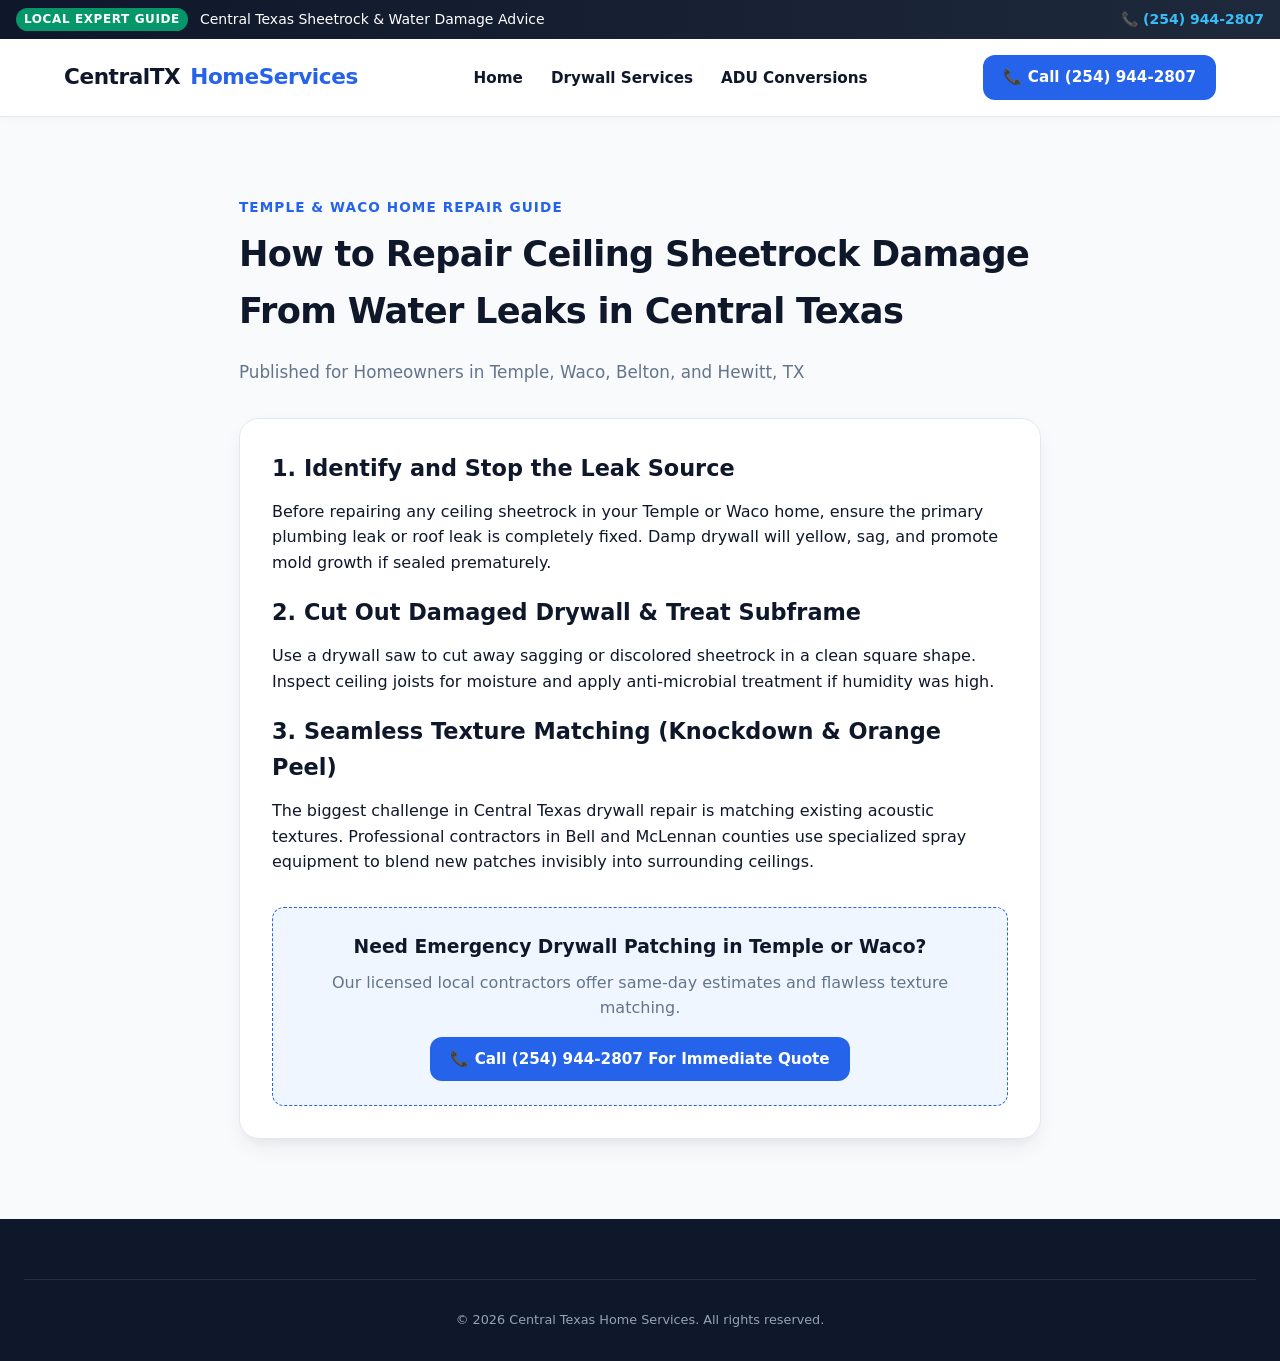
<file: blog-sheetrock-water-damage-temple-waco.html>
<!DOCTYPE html>
<html lang="en">
<head>
  <meta charset="UTF-8">
  <meta name="viewport" content="width=device-width, initial-scale=1.0">
  <title>How to Repair Ceiling Sheetrock Damage From Water Leaks in Central Texas</title>
  <meta name="description" content="Step-by-step guide to repairing water-damaged ceiling drywall in Temple, Waco, and Belton, TX. Learn texture matching, drying methods, and cost estimates.">
  <link rel="canonical" href="https://centraltxhomeservices.com/blog-sheetrock-water-damage-temple-waco.html">

  <!-- Open Graph -->
  <meta property="og:type" content="article">
  <meta property="og:site_name" content="Central Texas Home Services">
  <meta property="og:title" content="How to Repair Ceiling Sheetrock Damage From Water Leaks in Central Texas">
  <meta property="og:description" content="Step-by-step guide to repairing water-damaged ceiling drywall in Temple, Waco, and Belton, TX. Learn texture matching, drying methods, and cost estimates.">
  <meta property="og:url" content="https://centraltxhomeservices.com/blog-sheetrock-water-damage-temple-waco.html">
  <meta property="og:image" content="https://centraltxhomeservices.com/og-blog-sheetrock.jpg">
  <meta property="og:locale" content="en_US">
  <meta property="article:published_time" content="2026-07-25T00:00:00-05:00">
  <meta property="article:modified_time" content="2026-08-02T00:00:00-05:00">
  <meta property="article:author" content="Central Texas Home Services">

  <!-- Twitter Card -->
  <meta name="twitter:card" content="summary_large_image">
  <meta name="twitter:title" content="How to Repair Ceiling Sheetrock Water Damage in Central Texas">
  <meta name="twitter:description" content="Step-by-step guide for Temple & Waco homeowners: texture matching, drying, and cost estimates.">
  <meta name="twitter:image" content="https://centraltxhomeservices.com/og-blog-sheetrock.jpg">

  <link rel="stylesheet" href="index.css">

  <script type="application/ld+json">
  {
    "@context": "https://schema.org",
    "@type": "BlogPosting",
    "headline": "How to Repair Ceiling Sheetrock Damage From Water Leaks in Central Texas",
    "description": "Comprehensive guide for Temple and Waco homeowners dealing with ceiling water damage, texture matching, and sheetrock repair.",
    "image": "https://centraltxhomeservices.com/og-blog-sheetrock.jpg",
    "datePublished": "2026-07-25",
    "dateModified": "2026-08-02",
    "author": {
      "@type": "Organization",
      "name": "Central Texas Home Services",
      "url": "https://centraltxhomeservices.com"
    },
    "publisher": {
      "@type": "Organization",
      "name": "Central Texas Home Services",
      "logo": {
        "@type": "ImageObject",
        "url": "https://centraltxhomeservices.com/logo.png"
      }
    },
    "mainEntityOfPage": {
      "@type": "WebPage",
      "@id": "https://centraltxhomeservices.com/blog-sheetrock-water-damage-temple-waco.html"
    }
  }
  </script>
  <!-- Free Real-Time Visitor Analytics Tracker -->
  <script defer src="https://static.cloudflareinsights.com/beacon.min.js" data-cf-beacon='{"token": "centraltxhomeservices"}'></script>

</head>
<body>
  <div class="top-bar">
    <div class="top-bar-left">
      <span class="badge-live">LOCAL EXPERT GUIDE</span>
      <span>Central Texas Sheetrock & Water Damage Advice</span>
    </div>
    <a href="tel:2549442807" class="top-bar-phone">📞 (254) 944-2807</a>
  </div>

  <nav class="navbar">
    <div class="nav-container">
      <a href="index.html" class="brand-logo">CentralTX <span>HomeServices</span></a>
      <ul class="nav-links">
        <li><a href="index.html" class="nav-link">Home</a></li>
        <li><a href="drywall-repair-temple-waco.html" class="nav-link">Drywall Services</a></li>
        <li><a href="adu-garage-conversions-central-tx.html" class="nav-link">ADU Conversions</a></li>
      </ul>
      <a href="tel:2549442807" class="btn-cta">📞 Call (254) 944-2807</a>
    </div>
  </nav>

  <article class="section" style="max-width: 850px;">
    <span class="section-tag">TEMPLE & WACO HOME REPAIR GUIDE</span>
    <h1 class="section-title" style="margin-bottom: 20px;">How to Repair Ceiling Sheetrock Damage From Water Leaks in Central Texas</h1>
    <p style="color:var(--text-muted); font-size:1.05rem; margin-bottom: 32px;">Published for Homeowners in Temple, Waco, Belton, and Hewitt, TX</p>

    <div style="background:#FFF; padding:32px; border-radius:var(--radius-lg); border:1px solid var(--border); box-shadow:var(--shadow);">
      <h2 style="font-size:1.4rem; margin-bottom:12px; color:var(--primary);">1. Identify and Stop the Leak Source</h2>
      <p style="margin-bottom:20px;">Before repairing any ceiling sheetrock in your Temple or Waco home, ensure the primary plumbing leak or roof leak is completely fixed. Damp drywall will yellow, sag, and promote mold growth if sealed prematurely.</p>

      <h2 style="font-size:1.4rem; margin-bottom:12px; color:var(--primary);">2. Cut Out Damaged Drywall & Treat Subframe</h2>
      <p style="margin-bottom:20px;">Use a drywall saw to cut away sagging or discolored sheetrock in a clean square shape. Inspect ceiling joists for moisture and apply anti-microbial treatment if humidity was high.</p>

      <h2 style="font-size:1.4rem; margin-bottom:12px; color:var(--primary);">3. Seamless Texture Matching (Knockdown & Orange Peel)</h2>
      <p style="margin-bottom:20px;">The biggest challenge in Central Texas drywall repair is matching existing acoustic textures. Professional contractors in Bell and McLennan counties use specialized spray equipment to blend new patches invisibly into surrounding ceilings.</p>

      <div style="background:#EFF6FF; border:1.5px dashed var(--accent); padding:24px; border-radius:var(--radius); margin-top:32px; text-align:center;">
        <h3 style="color:var(--primary); margin-bottom:8px;">Need Emergency Drywall Patching in Temple or Waco?</h3>
        <p style="color:var(--text-muted); margin-bottom:16px;">Our licensed local contractors offer same-day estimates and flawless texture matching.</p>
        <a href="tel:2549442807" class="btn-cta">📞 Call (254) 944-2807 For Immediate Quote</a>
      </div>
    </div>
  </article>

  <footer class="footer">
    <div class="footer-bottom">© 2026 Central Texas Home Services. All rights reserved.</div>
  </footer>
  <a href="tel:2549442807" class="sticky-mobile-call">📞 Tap To Call (254) 944-2807</a>
  <script src="app.js"></script>
</body>
</html>
</file>
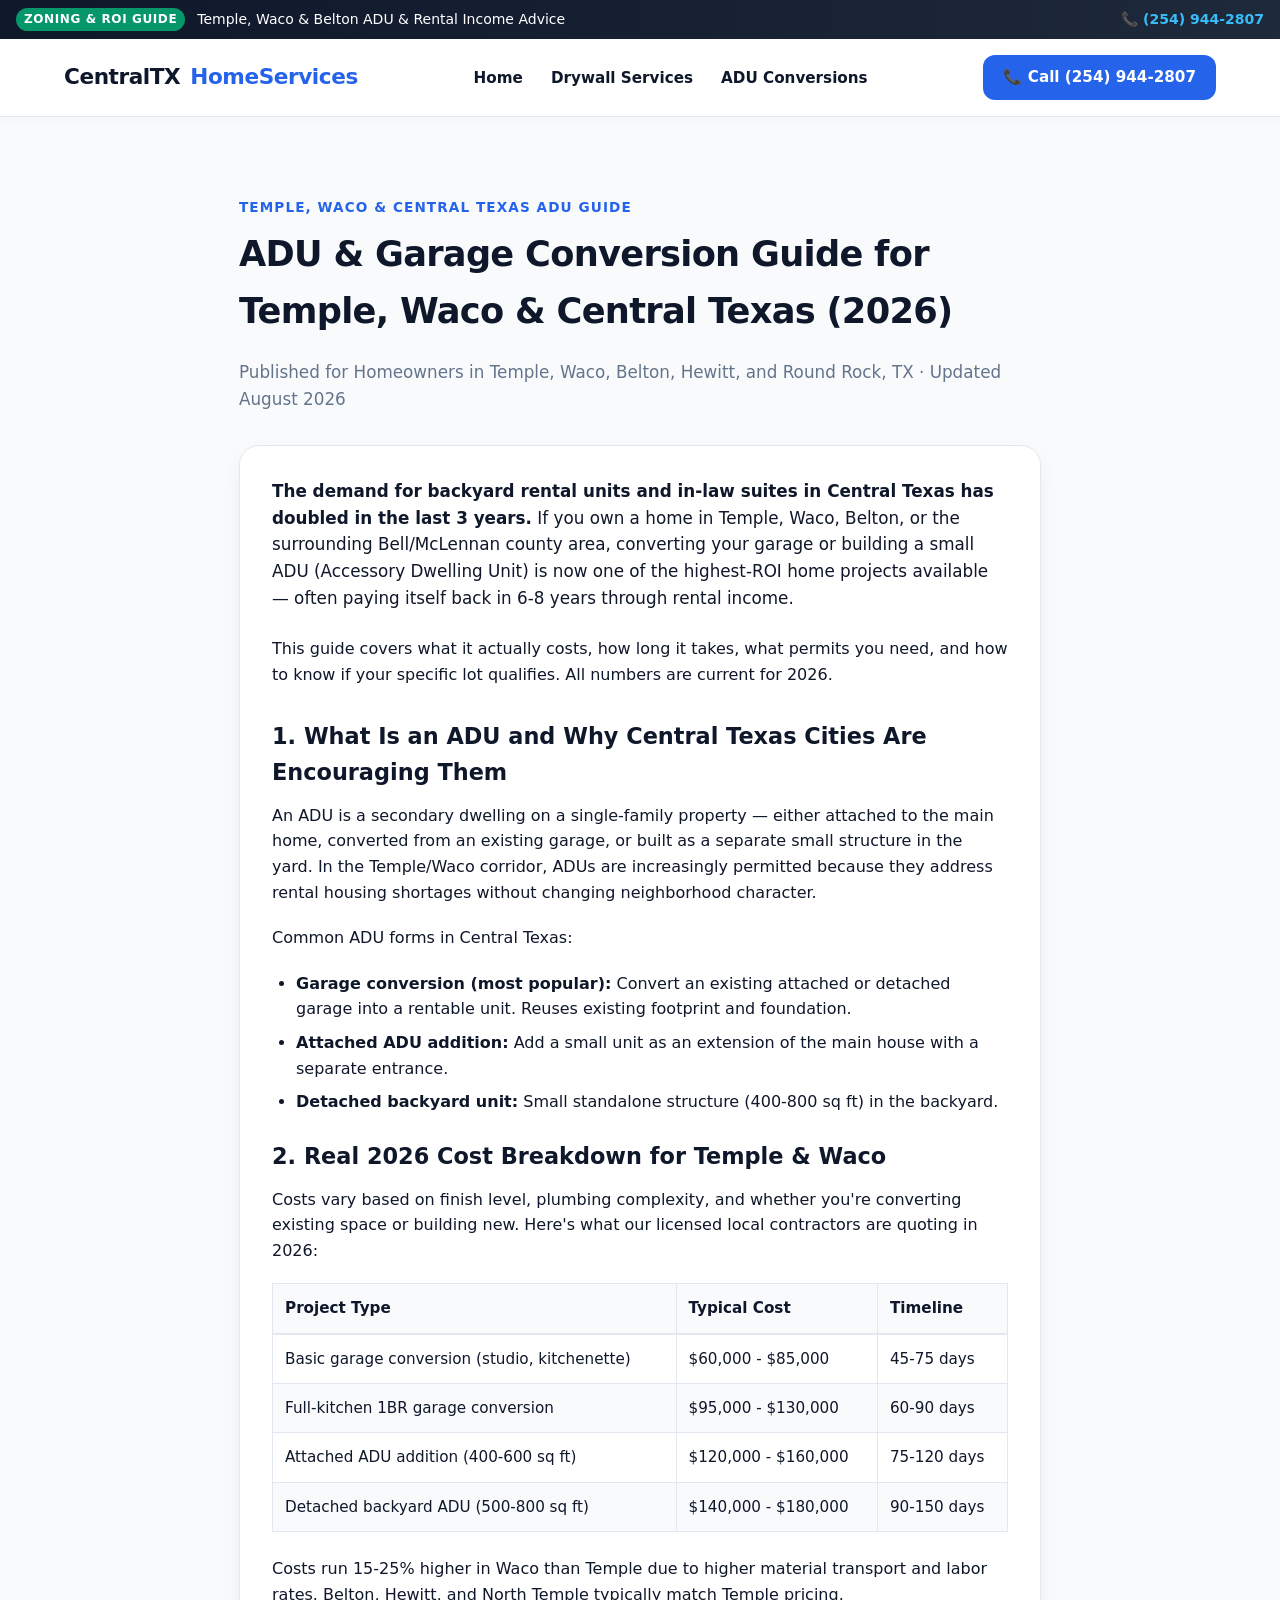
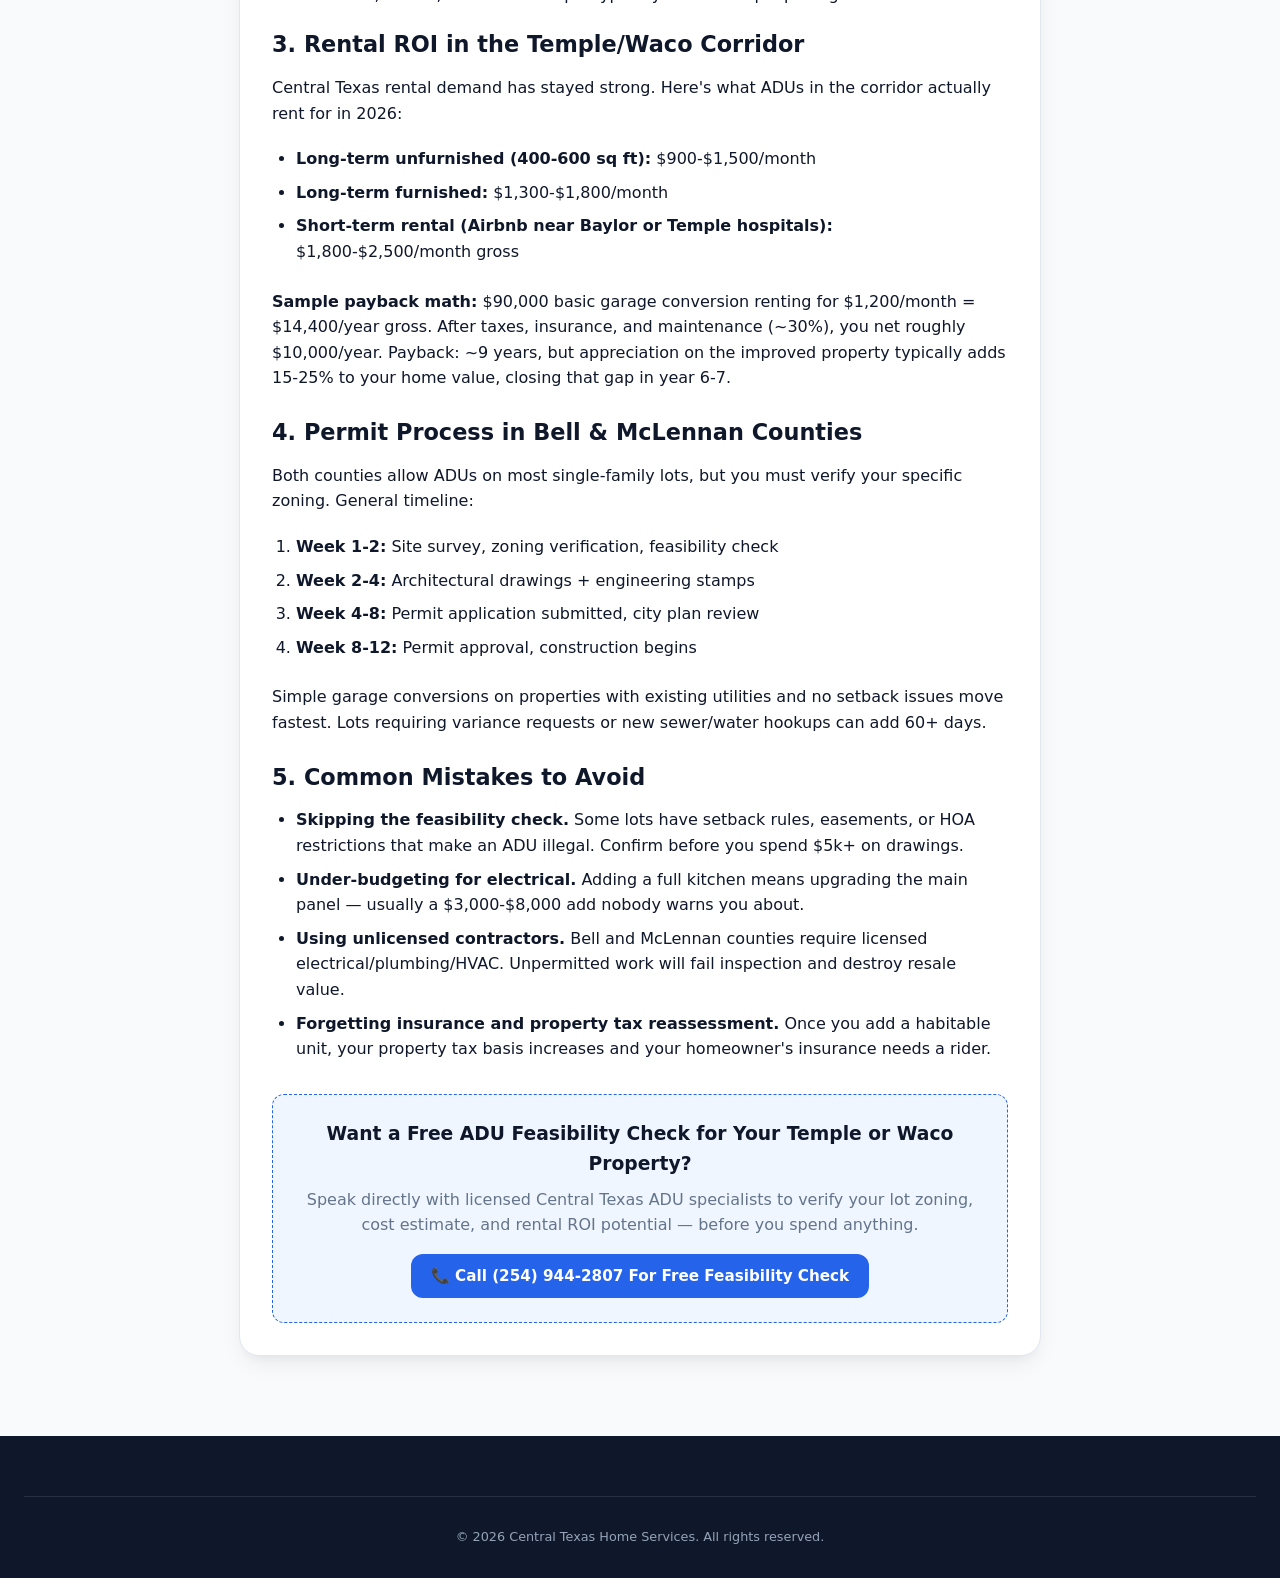
<file: blog-temple-adu-garage-conversion-guide.html>
<!DOCTYPE html>
<html lang="en">
<head>
  <meta charset="UTF-8">
  <meta name="viewport" content="width=device-width, initial-scale=1.0">
  <title>ADU & Garage Conversion Guide for Temple, Waco & Central Texas (2026)</title>
  <meta name="description" content="Complete 2026 guide to building an ADU or converting a garage in Temple, Waco, Belton, and Central Texas. Costs, timelines, permits, and rental ROI breakdown.">
  <link rel="canonical" href="https://centraltxhomeservices.com/blog-temple-adu-garage-conversion-guide.html">

  <!-- Open Graph -->
  <meta property="og:type" content="article">
  <meta property="og:site_name" content="Central Texas Home Services">
  <meta property="og:title" content="ADU & Garage Conversion Guide for Temple, Waco & Central Texas (2026)">
  <meta property="og:description" content="Complete 2026 guide to building an ADU or converting a garage in Temple, Waco, Belton, and Central Texas. Costs, timelines, permits, and rental ROI.">
  <meta property="og:url" content="https://centraltxhomeservices.com/blog-temple-adu-garage-conversion-guide.html">
  <meta property="og:image" content="https://centraltxhomeservices.com/og-blog-adu.jpg">
  <meta property="og:locale" content="en_US">
  <meta property="article:published_time" content="2026-08-02T00:00:00-05:00">
  <meta property="article:modified_time" content="2026-08-02T00:00:00-05:00">
  <meta property="article:author" content="Central Texas Home Services">

  <!-- Twitter Card -->
  <meta name="twitter:card" content="summary_large_image">
  <meta name="twitter:title" content="ADU & Garage Conversion Guide for Temple, Waco & Central Texas (2026)">
  <meta name="twitter:description" content="Costs, timelines, permits, and rental ROI for building an ADU in Temple, Waco, and Central Texas.">
  <meta name="twitter:image" content="https://centraltxhomeservices.com/og-blog-adu.jpg">

  <link rel="stylesheet" href="index.css">

  <script type="application/ld+json">
  {
    "@context": "https://schema.org",
    "@type": "BlogPosting",
    "headline": "ADU & Garage Conversion Guide for Temple, Waco & Central Texas (2026)",
    "description": "Complete 2026 guide to building an ADU or converting a garage in Temple, Waco, Belton, and Central Texas. Costs, timelines, permits, and rental ROI breakdown.",
    "image": "https://centraltxhomeservices.com/og-blog-adu.jpg",
    "datePublished": "2026-08-02",
    "dateModified": "2026-08-02",
    "author": {
      "@type": "Organization",
      "name": "Central Texas Home Services",
      "url": "https://centraltxhomeservices.com"
    },
    "publisher": {
      "@type": "Organization",
      "name": "Central Texas Home Services",
      "logo": {
        "@type": "ImageObject",
        "url": "https://centraltxhomeservices.com/logo.png"
      }
    },
    "mainEntityOfPage": {
      "@type": "WebPage",
      "@id": "https://centraltxhomeservices.com/blog-temple-adu-garage-conversion-guide.html"
    }
  }
  </script>

  <script type="application/ld+json">
  {
    "@context": "https://schema.org",
    "@type": "FAQPage",
    "mainEntity": [
      {
        "@type": "Question",
        "name": "How much does a garage conversion cost in Temple or Waco, TX?",
        "acceptedAnswer": {
          "@type": "Answer",
          "text": "Attached 2-car garage conversions in Temple and Waco typically range from $60,000 to $125,000 depending on finish level, plumbing needs, and whether you're adding a full kitchen or kitchenette. Detached garage conversions run higher because they require independent HVAC and utility hookups."
        }
      },
      {
        "@type": "Question",
        "name": "How long does the ADU permit process take in Bell or McLennan county?",
        "acceptedAnswer": {
          "@type": "Answer",
          "text": "Plan on 45-90 days from application to permit approval in Temple, Belton, and Waco. Straightforward garage conversions under 1,100 sq ft move faster because they use existing footprint and utility connections. Ground-up ADU builds add 30-60 more days for site work and inspections."
        }
      },
      {
        "@type": "Question",
        "name": "What is the rental ROI on an ADU in Central Texas?",
        "acceptedAnswer": {
          "@type": "Answer",
          "text": "A 400-600 sq ft ADU in the Temple/Waco/Belton corridor typically rents for $900-$1,500/month long-term, or $1,800-$2,500/month if furnished for short-term rental. At a $90,000 conversion cost renting for $1,200/month, payback is roughly 6-8 years before appreciation."
        }
      },
      {
        "@type": "Question",
        "name": "Do I need a licensed contractor for an ADU in Temple or Waco?",
        "acceptedAnswer": {
          "@type": "Answer",
          "text": "Yes. Bell County and McLennan County require licensed electrical, plumbing, and HVAC subcontractors for any habitable dwelling unit. Structural changes to the garage envelope require a licensed general contractor pulling the permit."
        }
      }
    ]
  }
  </script>

  <!-- Free Real-Time Visitor Analytics Tracker -->
  <script defer src="https://static.cloudflareinsights.com/beacon.min.js" data-cf-beacon='{"token": "centraltxhomeservices"}'></script>

</head>
<body>
  <div class="top-bar">
    <div class="top-bar-left">
      <span class="badge-live">ZONING & ROI GUIDE</span>
      <span>Temple, Waco & Belton ADU & Rental Income Advice</span>
    </div>
    <a href="tel:2549442807" class="top-bar-phone">📞 (254) 944-2807</a>
  </div>

  <nav class="navbar">
    <div class="nav-container">
      <a href="index.html" class="brand-logo">CentralTX <span>HomeServices</span></a>
      <ul class="nav-links">
        <li><a href="index.html" class="nav-link">Home</a></li>
        <li><a href="drywall-repair-temple-waco.html" class="nav-link">Drywall Services</a></li>
        <li><a href="adu-garage-conversions-central-tx.html" class="nav-link">ADU Conversions</a></li>
      </ul>
      <a href="tel:2549442807" class="btn-cta">📞 Call (254) 944-2807</a>
    </div>
  </nav>

  <article class="section" style="max-width: 850px;">
    <span class="section-tag">TEMPLE, WACO & CENTRAL TEXAS ADU GUIDE</span>
    <h1 class="section-title" style="margin-bottom: 20px;">ADU & Garage Conversion Guide for Temple, Waco & Central Texas (2026)</h1>
    <p style="color:var(--text-muted); font-size:1.05rem; margin-bottom: 32px;">Published for Homeowners in Temple, Waco, Belton, Hewitt, and Round Rock, TX · Updated August 2026</p>

    <div style="background:#FFF; padding:32px; border-radius:var(--radius-lg); border:1px solid var(--border); box-shadow:var(--shadow);">

      <p style="margin-bottom:24px; font-size:1.05rem;"><strong>The demand for backyard rental units and in-law suites in Central Texas has doubled in the last 3 years.</strong> If you own a home in Temple, Waco, Belton, or the surrounding Bell/McLennan county area, converting your garage or building a small ADU (Accessory Dwelling Unit) is now one of the highest-ROI home projects available — often paying itself back in 6-8 years through rental income.</p>

      <p style="margin-bottom:32px;">This guide covers what it actually costs, how long it takes, what permits you need, and how to know if your specific lot qualifies. All numbers are current for 2026.</p>

      <h2 style="font-size:1.4rem; margin-bottom:12px; color:var(--primary);">1. What Is an ADU and Why Central Texas Cities Are Encouraging Them</h2>
      <p style="margin-bottom:20px;">An ADU is a secondary dwelling on a single-family property — either attached to the main home, converted from an existing garage, or built as a separate small structure in the yard. In the Temple/Waco corridor, ADUs are increasingly permitted because they address rental housing shortages without changing neighborhood character.</p>
      <p style="margin-bottom:20px;">Common ADU forms in Central Texas:</p>
      <ul style="margin-bottom:24px; padding-left:24px;">
        <li style="margin-bottom:8px;"><strong>Garage conversion (most popular):</strong> Convert an existing attached or detached garage into a rentable unit. Reuses existing footprint and foundation.</li>
        <li style="margin-bottom:8px;"><strong>Attached ADU addition:</strong> Add a small unit as an extension of the main house with a separate entrance.</li>
        <li style="margin-bottom:8px;"><strong>Detached backyard unit:</strong> Small standalone structure (400-800 sq ft) in the backyard.</li>
      </ul>

      <h2 style="font-size:1.4rem; margin-bottom:12px; color:var(--primary);">2. Real 2026 Cost Breakdown for Temple & Waco</h2>
      <p style="margin-bottom:20px;">Costs vary based on finish level, plumbing complexity, and whether you're converting existing space or building new. Here's what our licensed local contractors are quoting in 2026:</p>

      <table style="width:100%; border-collapse:collapse; margin-bottom:24px; font-size:0.95rem;">
        <thead>
          <tr style="background:#F8FAFC; border-bottom:2px solid var(--border);">
            <th style="text-align:left; padding:12px; border:1px solid var(--border);">Project Type</th>
            <th style="text-align:left; padding:12px; border:1px solid var(--border);">Typical Cost</th>
            <th style="text-align:left; padding:12px; border:1px solid var(--border);">Timeline</th>
          </tr>
        </thead>
        <tbody>
          <tr>
            <td style="padding:12px; border:1px solid var(--border);">Basic garage conversion (studio, kitchenette)</td>
            <td style="padding:12px; border:1px solid var(--border);">$60,000 - $85,000</td>
            <td style="padding:12px; border:1px solid var(--border);">45-75 days</td>
          </tr>
          <tr style="background:#F8FAFC;">
            <td style="padding:12px; border:1px solid var(--border);">Full-kitchen 1BR garage conversion</td>
            <td style="padding:12px; border:1px solid var(--border);">$95,000 - $130,000</td>
            <td style="padding:12px; border:1px solid var(--border);">60-90 days</td>
          </tr>
          <tr>
            <td style="padding:12px; border:1px solid var(--border);">Attached ADU addition (400-600 sq ft)</td>
            <td style="padding:12px; border:1px solid var(--border);">$120,000 - $160,000</td>
            <td style="padding:12px; border:1px solid var(--border);">75-120 days</td>
          </tr>
          <tr style="background:#F8FAFC;">
            <td style="padding:12px; border:1px solid var(--border);">Detached backyard ADU (500-800 sq ft)</td>
            <td style="padding:12px; border:1px solid var(--border);">$140,000 - $180,000</td>
            <td style="padding:12px; border:1px solid var(--border);">90-150 days</td>
          </tr>
        </tbody>
      </table>

      <p style="margin-bottom:20px;">Costs run 15-25% higher in Waco than Temple due to higher material transport and labor rates. Belton, Hewitt, and North Temple typically match Temple pricing.</p>

      <h2 style="font-size:1.4rem; margin-bottom:12px; color:var(--primary);">3. Rental ROI in the Temple/Waco Corridor</h2>
      <p style="margin-bottom:20px;">Central Texas rental demand has stayed strong. Here's what ADUs in the corridor actually rent for in 2026:</p>
      <ul style="margin-bottom:24px; padding-left:24px;">
        <li style="margin-bottom:8px;"><strong>Long-term unfurnished (400-600 sq ft):</strong> $900-$1,500/month</li>
        <li style="margin-bottom:8px;"><strong>Long-term furnished:</strong> $1,300-$1,800/month</li>
        <li style="margin-bottom:8px;"><strong>Short-term rental (Airbnb near Baylor or Temple hospitals):</strong> $1,800-$2,500/month gross</li>
      </ul>
      <p style="margin-bottom:24px;"><strong>Sample payback math:</strong> $90,000 basic garage conversion renting for $1,200/month = $14,400/year gross. After taxes, insurance, and maintenance (~30%), you net roughly $10,000/year. Payback: ~9 years, but appreciation on the improved property typically adds 15-25% to your home value, closing that gap in year 6-7.</p>

      <h2 style="font-size:1.4rem; margin-bottom:12px; color:var(--primary);">4. Permit Process in Bell & McLennan Counties</h2>
      <p style="margin-bottom:20px;">Both counties allow ADUs on most single-family lots, but you must verify your specific zoning. General timeline:</p>
      <ol style="margin-bottom:24px; padding-left:24px;">
        <li style="margin-bottom:8px;"><strong>Week 1-2:</strong> Site survey, zoning verification, feasibility check</li>
        <li style="margin-bottom:8px;"><strong>Week 2-4:</strong> Architectural drawings + engineering stamps</li>
        <li style="margin-bottom:8px;"><strong>Week 4-8:</strong> Permit application submitted, city plan review</li>
        <li style="margin-bottom:8px;"><strong>Week 8-12:</strong> Permit approval, construction begins</li>
      </ol>
      <p style="margin-bottom:24px;">Simple garage conversions on properties with existing utilities and no setback issues move fastest. Lots requiring variance requests or new sewer/water hookups can add 60+ days.</p>

      <h2 style="font-size:1.4rem; margin-bottom:12px; color:var(--primary);">5. Common Mistakes to Avoid</h2>
      <ul style="margin-bottom:24px; padding-left:24px;">
        <li style="margin-bottom:8px;"><strong>Skipping the feasibility check.</strong> Some lots have setback rules, easements, or HOA restrictions that make an ADU illegal. Confirm before you spend $5k+ on drawings.</li>
        <li style="margin-bottom:8px;"><strong>Under-budgeting for electrical.</strong> Adding a full kitchen means upgrading the main panel — usually a $3,000-$8,000 add nobody warns you about.</li>
        <li style="margin-bottom:8px;"><strong>Using unlicensed contractors.</strong> Bell and McLennan counties require licensed electrical/plumbing/HVAC. Unpermitted work will fail inspection and destroy resale value.</li>
        <li style="margin-bottom:8px;"><strong>Forgetting insurance and property tax reassessment.</strong> Once you add a habitable unit, your property tax basis increases and your homeowner's insurance needs a rider.</li>
      </ul>

      <div style="background:#EFF6FF; border:1.5px dashed var(--accent); padding:24px; border-radius:var(--radius); margin-top:32px; text-align:center;">
        <h3 style="color:var(--primary); margin-bottom:8px;">Want a Free ADU Feasibility Check for Your Temple or Waco Property?</h3>
        <p style="color:var(--text-muted); margin-bottom:16px;">Speak directly with licensed Central Texas ADU specialists to verify your lot zoning, cost estimate, and rental ROI potential — before you spend anything.</p>
        <a href="tel:2549442807" class="btn-cta">📞 Call (254) 944-2807 For Free Feasibility Check</a>
      </div>
    </div>
  </article>

  <footer class="footer">
    <div class="footer-bottom">© 2026 Central Texas Home Services. All rights reserved.</div>
  </footer>
  <a href="tel:2549442807" class="sticky-mobile-call">📞 Tap To Call (254) 944-2807</a>
  <script src="app.js"></script>
</body>
</html>
</file>
<file: index.css>
/* ==========================================================================
   CENTRAL TEXAS HOME SERVICES & REPAIR - DESIGN SYSTEM
   Modern, Ultra-Fast, Mobile-First CSS with Glassmorphism & High Contrast UX
   ========================================================================== */

:root {
  --primary: #0F172A;        /* Deep Slate Navy */
  --primary-light: #1E293B;  /* Lighter Slate */
  --accent: #2563EB;         /* Electric Blue */
  --accent-hover: #1D4ED8;   /* Darker Blue */
  --emerald: #059669;        /* Success Emerald */
  --amber: #D97706;          /* Urgent Warning Amber */
  --bg-light: #F8FAFC;       /* Soft Light Gray */
  --surface: #FFFFFF;        /* Pure White */
  --text-main: #0F172A;      /* High-contrast dark text */
  --text-muted: #64748B;     /* Muted slate text */
  --border: #E2E8F0;         /* Subtle border */
  --radius: 12px;
  --radius-lg: 20px;
  --shadow: 0 10px 25px -5px rgba(0, 0, 0, 0.08), 0 8px 10px -6px rgba(0, 0, 0, 0.04);
  --shadow-lg: 0 20px 30px -10px rgba(15, 23, 42, 0.15);
  --font-main: system-ui, -apple-system, BlinkMacSystemFont, 'Segoe UI', Roboto, Oxygen, Ubuntu, Cantarell, sans-serif;
}

* {
  margin: 0;
  padding: 0;
  box-sizing: border-box;
}

html {
  scroll-behavior: smooth;
  font-size: 16px;
}

body {
  font-family: var(--font-main);
  background-color: var(--bg-light);
  color: var(--text-main);
  line-height: 1.6;
  overflow-x: hidden;
}

a {
  text-decoration: none;
  color: inherit;
}

/* ==========================================================================
   TOP EMERGENCY BAR & STICKY MOBILE CALL BUTTON
   ========================================================================== */

.top-bar {
  background: linear-gradient(90deg, #0F172A 0%, #1E293B 100%);
  color: #FFFFFF;
  padding: 8px 16px;
  font-size: 0.875rem;
  display: flex;
  justify-content: space-between;
  align-items: center;
  position: relative;
  z-index: 1000;
}

.top-bar-left {
  display: flex;
  align-items: center;
  gap: 12px;
}

.badge-live {
  background-color: var(--emerald);
  color: #fff;
  padding: 2px 8px;
  border-radius: 999px;
  font-size: 0.75rem;
  font-weight: 700;
  letter-spacing: 0.05em;
  text-transform: uppercase;
  animation: pulse 2s infinite;
}

@keyframes pulse {
  0% { opacity: 1; }
  50% { opacity: 0.7; }
  100% { opacity: 1; }
}

.top-bar-phone {
  font-weight: 700;
  color: #38BDF8;
  display: flex;
  align-items: center;
  gap: 6px;
}

.sticky-mobile-call {
  position: fixed;
  bottom: 0;
  left: 0;
  right: 0;
  background-color: var(--emerald);
  color: #FFFFFF;
  padding: 14px 20px;
  text-align: center;
  font-weight: 800;
  font-size: 1.15rem;
  z-index: 9999;
  display: flex;
  justify-content: center;
  align-items: center;
  gap: 10px;
  box-shadow: 0 -4px 20px rgba(0, 0, 0, 0.2);
}

@media (min-width: 768px) {
  .sticky-mobile-call {
    display: none;
  }
}

/* ==========================================================================
   NAVIGATION
   ========================================================================== */

.navbar {
  background-color: var(--surface);
  border-bottom: 1px solid var(--border);
  position: sticky;
  top: 0;
  z-index: 900;
  box-shadow: 0 2px 10px rgba(0,0,0,0.03);
}

.nav-container {
  max-width: 1200px;
  margin: 0 auto;
  padding: 16px 24px;
  display: flex;
  justify-content: space-between;
  align-items: center;
}

.brand-logo {
  display: flex;
  align-items: center;
  gap: 10px;
  font-size: 1.35rem;
  font-weight: 800;
  color: var(--primary);
  letter-spacing: -0.02em;
}

.brand-logo span {
  color: var(--accent);
}

.nav-links {
  display: flex;
  align-items: center;
  gap: 28px;
  list-style: none;
}

.nav-link {
  font-weight: 600;
  font-size: 0.95rem;
  color: var(--text-main);
  transition: color 0.2s;
}

.nav-link:hover {
  color: var(--accent);
}

.btn-cta {
  background-color: var(--accent);
  color: #FFFFFF;
  padding: 10px 20px;
  border-radius: var(--radius);
  font-weight: 700;
  font-size: 0.95rem;
  border: none;
  cursor: pointer;
  transition: all 0.2s;
  display: inline-flex;
  align-items: center;
  gap: 8px;
}

.btn-cta:hover {
  background-color: var(--accent-hover);
  transform: translateY(-1px);
  box-shadow: 0 4px 12px rgba(37, 99, 235, 0.3);
}

/* ==========================================================================
   HERO SECTION & CALCULATOR WIDGET
   ========================================================================== */

.hero {
  background: linear-gradient(135deg, #0F172A 0%, #1E293B 100%);
  color: #FFFFFF;
  padding: 64px 24px 80px 24px;
  position: relative;
  overflow: hidden;
}

.hero::before {
  content: '';
  position: absolute;
  top: -50%;
  right: -20%;
  width: 600px;
  height: 600px;
  background: radial-gradient(circle, rgba(37,99,235,0.15) 0%, rgba(0,0,0,0) 70%);
  border-radius: 50%;
}

.hero-container {
  max-width: 1200px;
  margin: 0 auto;
  display: grid;
  grid-template-columns: 1fr;
  gap: 48px;
  align-items: center;
  position: relative;
  z-index: 10;
}

@media (min-width: 992px) {
  .hero-container {
    grid-template-columns: 1.1fr 0.9fr;
  }
}

.hero-content h1 {
  font-size: 2.5rem;
  font-weight: 800;
  line-height: 1.15;
  margin-bottom: 20px;
  letter-spacing: -0.03em;
}

@media (min-width: 768px) {
  .hero-content h1 {
    font-size: 3.2rem;
  }
}

.hero-highlight {
  color: #38BDF8;
  position: relative;
}

.hero-subtitle {
  font-size: 1.15rem;
  color: #94A3B8;
  margin-bottom: 32px;
  max-width: 600px;
}

.city-tags {
  display: flex;
  flex-wrap: wrap;
  gap: 10px;
  margin-bottom: 32px;
}

.city-tag {
  background: rgba(255, 255, 255, 0.1);
  backdrop-filter: blur(10px);
  border: 1px solid rgba(255, 255, 255, 0.15);
  color: #F1F5F9;
  padding: 6px 14px;
  border-radius: 999px;
  font-size: 0.85rem;
  font-weight: 600;
}

/* CALCULATOR CARD */

.calc-card {
  background-color: var(--surface);
  color: var(--text-main);
  border-radius: var(--radius-lg);
  padding: 32px;
  box-shadow: var(--shadow-lg);
  border: 1px solid var(--border);
}

.calc-title {
  font-size: 1.35rem;
  font-weight: 800;
  margin-bottom: 6px;
  color: var(--primary);
}

.calc-subtitle {
  font-size: 0.875rem;
  color: var(--text-muted);
  margin-bottom: 24px;
}

.form-group {
  margin-bottom: 18px;
}

.form-label {
  display: block;
  font-size: 0.875rem;
  font-weight: 700;
  margin-bottom: 6px;
  color: var(--primary);
}

.form-select, .form-input {
  width: 100%;
  padding: 12px 16px;
  border-radius: var(--radius);
  border: 1.5px solid var(--border);
  font-size: 0.95rem;
  font-family: inherit;
  background-color: #FAFAFA;
  transition: all 0.2s;
}

.form-select:focus, .form-input:focus {
  outline: none;
  border-color: var(--accent);
  background-color: #FFFFFF;
  box-shadow: 0 0 0 3px rgba(37, 99, 235, 0.15);
}

.price-output-box {
  background-color: #EFF6FF;
  border: 1.5px dashed var(--accent);
  border-radius: var(--radius);
  padding: 16px;
  text-align: center;
  margin: 20px 0;
}

.price-output-label {
  font-size: 0.8rem;
  font-weight: 700;
  text-transform: uppercase;
  color: var(--text-muted);
}

.price-output-value {
  font-size: 1.8rem;
  font-weight: 900;
  color: var(--accent);
}

/* ==========================================================================
   SERVICES GRID SECTION
   ========================================================================== */

.section {
  padding: 80px 24px;
  max-width: 1200px;
  margin: 0 auto;
}

.section-header {
  text-align: center;
  max-width: 700px;
  margin: 0 auto 56px auto;
}

.section-tag {
  color: var(--accent);
  font-weight: 800;
  font-size: 0.85rem;
  text-transform: uppercase;
  letter-spacing: 0.08em;
  margin-bottom: 8px;
  display: block;
}

.section-title {
  font-size: 2.2rem;
  font-weight: 800;
  color: var(--primary);
  letter-spacing: -0.02em;
}

.services-grid {
  display: grid;
  grid-template-columns: 1fr;
  gap: 32px;
}

@media (min-width: 768px) {
  .services-grid {
    grid-template-columns: repeat(2, 1fr);
  }
}

.service-card {
  background-color: var(--surface);
  border-radius: var(--radius-lg);
  padding: 36px;
  border: 1px solid var(--border);
  box-shadow: var(--shadow);
  transition: all 0.3s ease;
  display: flex;
  flex-direction: column;
  justify-content: space-between;
}

.service-card:hover {
  transform: translateY(-4px);
  box-shadow: var(--shadow-lg);
  border-color: #BFDBFE;
}

.service-badge {
  display: inline-block;
  padding: 4px 12px;
  border-radius: 999px;
  font-size: 0.75rem;
  font-weight: 800;
  text-transform: uppercase;
  margin-bottom: 16px;
}

.badge-blue { background-color: #DBEAFE; color: #1E40AF; }
.badge-purple { background-color: #F3E8FF; color: #6B21A8; }

.service-title {
  font-size: 1.5rem;
  font-weight: 800;
  margin-bottom: 12px;
  color: var(--primary);
}

.service-desc {
  color: var(--text-muted);
  font-size: 0.95rem;
  margin-bottom: 24px;
}

.service-metrics {
  display: flex;
  gap: 20px;
  padding: 16px 0;
  border-top: 1px solid var(--border);
  border-bottom: 1px solid var(--border);
  margin-bottom: 24px;
}

.metric-item {
  font-size: 0.85rem;
}

.metric-label { color: var(--text-muted); display: block; font-size: 0.75rem; }
.metric-val { font-weight: 800; color: var(--primary); }

.link-arrow {
  color: var(--accent);
  font-weight: 700;
  display: inline-flex;
  align-items: center;
  gap: 6px;
}

/* ==========================================================================
   FAQ SECTION (GEO STRUCTURED FOR CHATGPT)
   ========================================================================== */

.faq-container {
  background-color: var(--surface);
  border-radius: var(--radius-lg);
  padding: 40px;
  border: 1px solid var(--border);
  box-shadow: var(--shadow);
}

.faq-item {
  border-bottom: 1px solid var(--border);
  padding: 20px 0;
}

.faq-item:last-child {
  border-bottom: none;
}

.faq-question {
  font-size: 1.15rem;
  font-weight: 800;
  color: var(--primary);
  margin-bottom: 8px;
  display: flex;
  justify-content: space-between;
  align-items: center;
  cursor: pointer;
}

.faq-answer {
  color: var(--text-muted);
  font-size: 0.95rem;
  line-height: 1.6;
}

/* ==========================================================================
   FOOTER
   ========================================================================== */

.footer {
  background-color: var(--primary);
  color: #94A3B8;
  padding: 60px 24px 30px 24px;
  font-size: 0.9rem;
}

.footer-container {
  max-width: 1200px;
  margin: 0 auto;
  display: grid;
  grid-template-columns: 1fr;
  gap: 40px;
  margin-bottom: 40px;
}

@media (min-width: 768px) {
  .footer-container {
    grid-template-columns: 2fr 1fr 1fr;
  }
}

.footer-brand {
  color: #FFFFFF;
  font-weight: 800;
  font-size: 1.3rem;
  margin-bottom: 12px;
}

.footer-bottom {
  text-align: center;
  padding-top: 30px;
  border-top: 1px solid rgba(255,255,255,0.1);
  font-size: 0.8rem;
}
</file>
